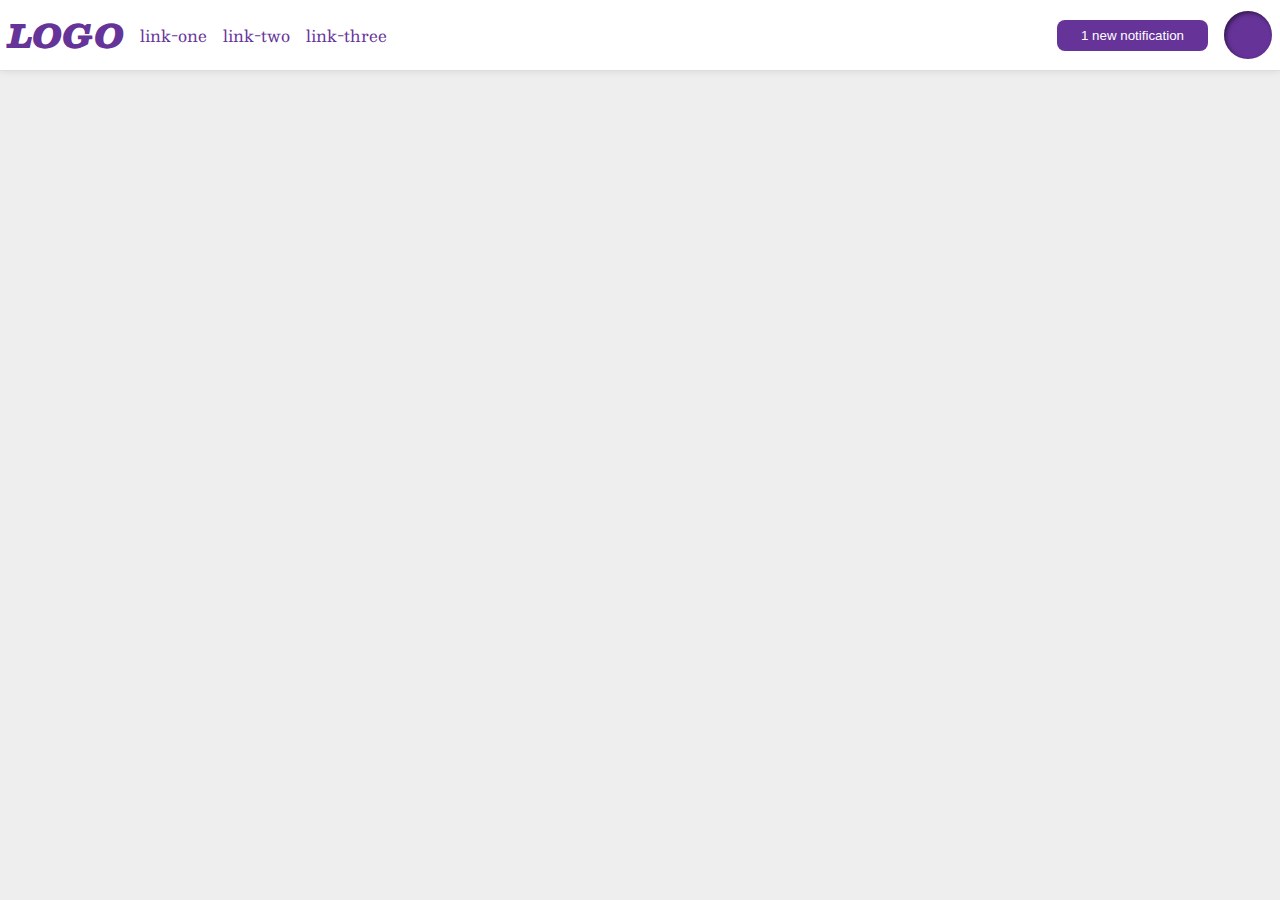
<file: flex/03-flex-header-2/index.html>
<!DOCTYPE html>
<html lang="en">
  <head>
    <meta charset="UTF-8">
    <meta http-equiv="X-UA-Compatible" content="IE=edge">
    <meta name="viewport" content="width=device-width, initial-scale=1.0">
    <title>Flex Header 2</title>
    <link rel="stylesheet" href="style.css">
  </head>
  <body>
    <div class="header">
      <div class="left-items">
        <div class="logo">
          LOGO
        </div>
        <ul class="links">
          <li><a href="google.com">link-one</a></li>
          <li><a href="google.com">link-two</a></li>
          <li><a href="google.com">link-three</a></li>
        </ul>
      </div>
      <div class="right-items">
        <button class="notifications">
          1 new notification
        </button>
        <div class="profile-image"></div>
      </div>
      
    </div>
  </body>
</html>
</file>
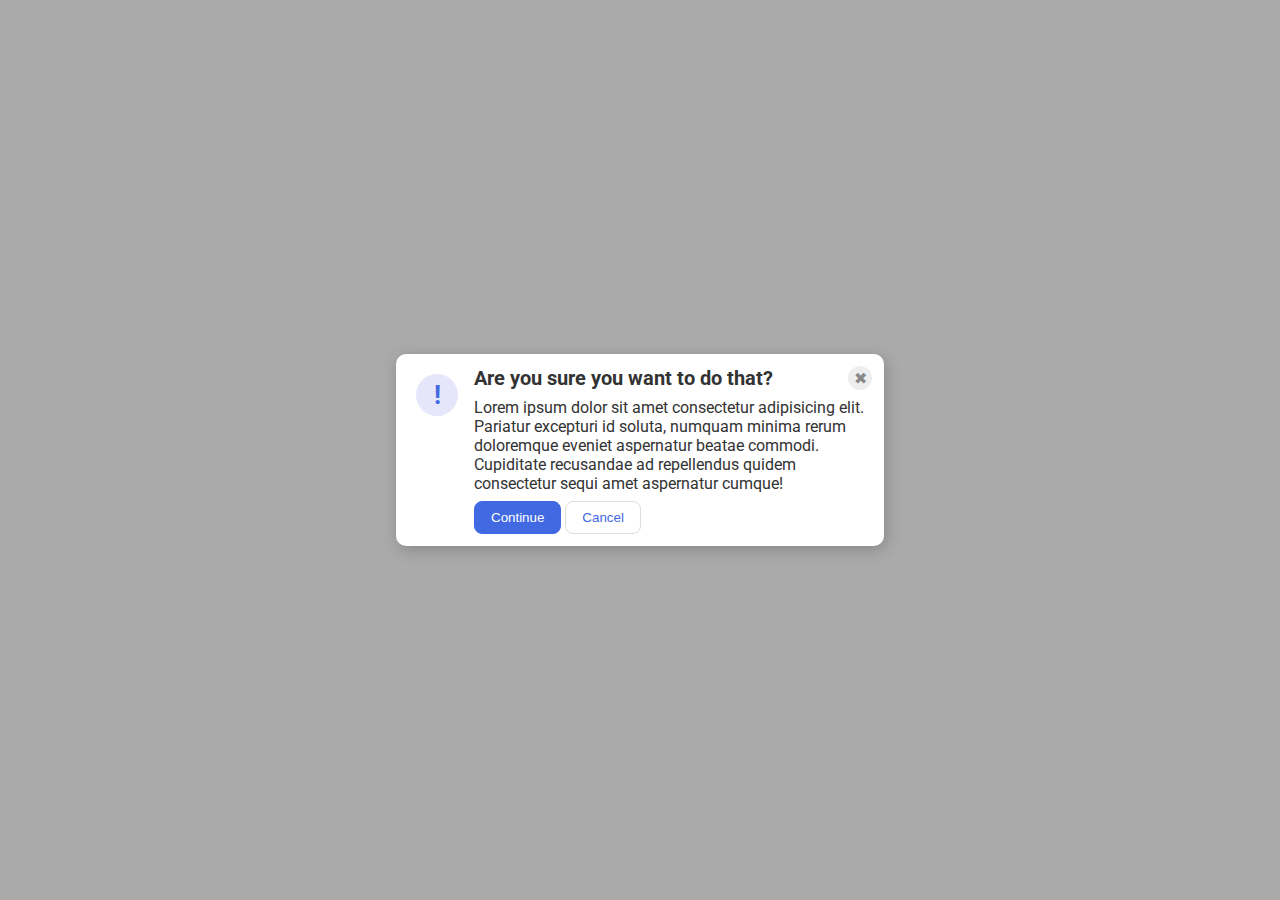
<file: flex/05-flex-modal/index.html>
<!DOCTYPE html>
<html lang="en">
  <head>
    <meta charset="UTF-8">
    <meta http-equiv="X-UA-Compatible" content="IE=edge">
    <meta name="viewport" content="width=device-width, initial-scale=1.0">
    <link rel="stylesheet" href="style.css">
    <title>Modal</title>
  </head>
  <body>
    <div class="modal">
      <div class="left">
        <div class="icon">!</div>
      </div>
      <div class="right">
        <div class="top">
          <div class="header">Are you sure you want to do that?</div>
          <div class="close-button">✖</div>
        </div>
        <div class="middle">
          <div class="text">Lorem ipsum dolor sit amet consectetur adipisicing elit. Pariatur excepturi id soluta, numquam minima rerum doloremque eveniet aspernatur beatae commodi. Cupiditate recusandae ad repellendus quidem consectetur sequi amet aspernatur cumque!</div>
        </div>
        <div class="bottom">
          <button class="continue">Continue</button>
          <button class="cancel">Cancel</button>
        </div>
      </div>
      
      
    </div>
  </body>
</html>
</file>
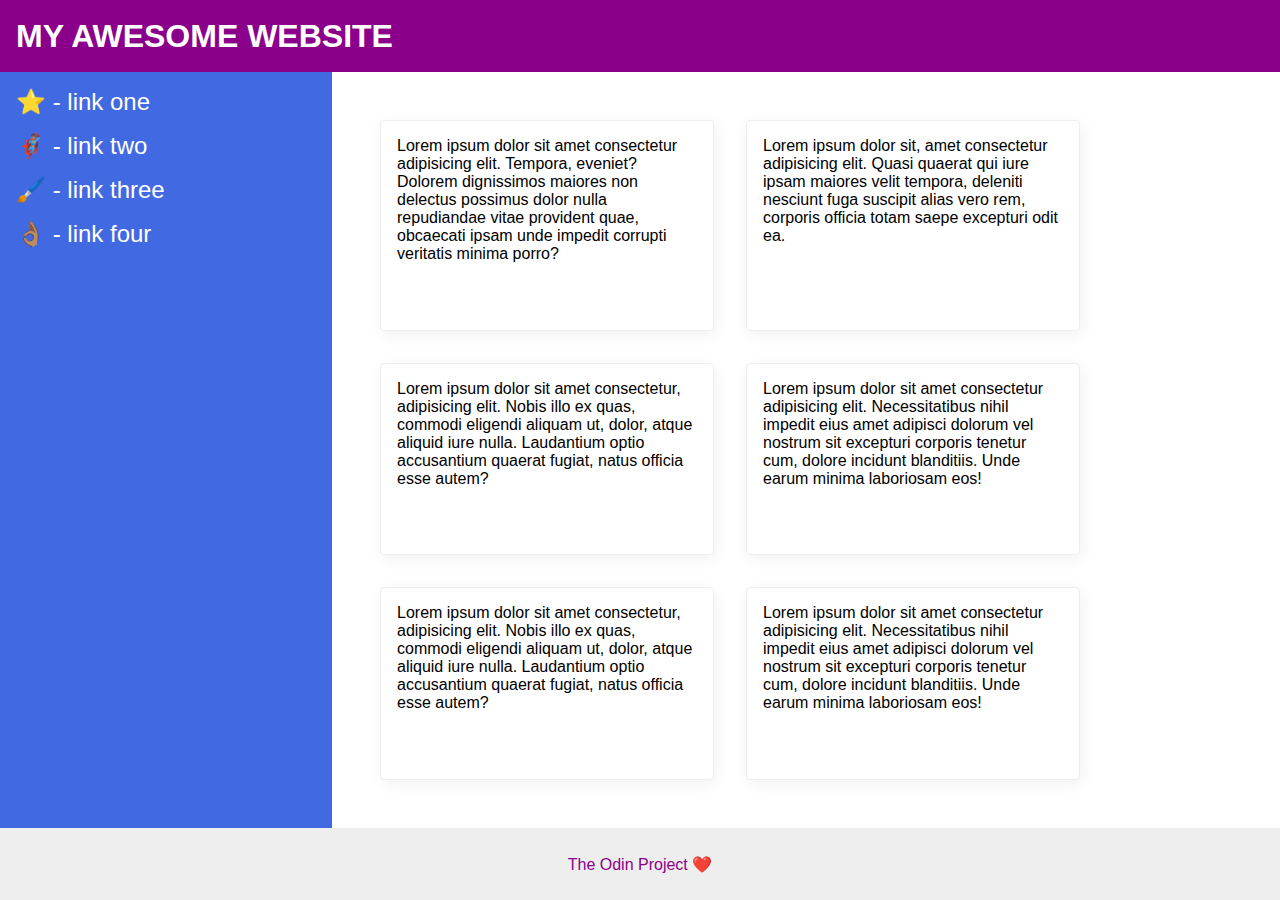
<file: flex/07-flex-layout-2/index.html>
<!DOCTYPE html>
<html lang="en">
  <head>
    <meta charset="UTF-8">
    <meta http-equiv="X-UA-Compatible" content="IE=edge">
    <meta name="viewport" content="width=device-width, initial-scale=1.0">
    <title>The Holy Grail</title>
    <link rel="stylesheet" href="style.css">
  </head>
  <body>
    <div class="header">
      MY AWESOME WEBSITE
    </div>
    
    <div class="content">
      <div class="sidebar">
        <ul>
          <li><a href="#">⭐ - link one</a></li>
          <li><a href="#">🦸🏽‍♂️ - link two</a></li>
          <li><a href="#">🖌️ - link three</a></li>
          <li><a href="#">👌🏽 - link four</a></li>
        </ul>
      </div>
      
      <div class="cards">
        <div class="card">Lorem ipsum dolor sit amet consectetur adipisicing elit. Tempora, eveniet? Dolorem dignissimos maiores non delectus possimus dolor nulla repudiandae vitae provident quae, obcaecati ipsam unde impedit corrupti veritatis minima porro?</div>
        <div class="card">Lorem ipsum dolor sit, amet consectetur adipisicing elit. Quasi quaerat qui iure ipsam maiores velit tempora, deleniti nesciunt fuga suscipit alias vero rem, corporis officia totam saepe excepturi odit ea.</div>
        <div class="card">Lorem ipsum dolor sit amet consectetur, adipisicing elit. Nobis illo ex quas, commodi eligendi aliquam ut, dolor, atque aliquid iure nulla. Laudantium optio accusantium quaerat fugiat, natus officia esse autem?</div>
        <div class="card">Lorem ipsum dolor sit amet consectetur adipisicing elit. Necessitatibus nihil impedit eius amet adipisci dolorum vel nostrum sit excepturi corporis tenetur cum, dolore incidunt blanditiis. Unde earum minima laboriosam eos!</div>
        <div class="card">Lorem ipsum dolor sit amet consectetur, adipisicing elit. Nobis illo ex quas, commodi eligendi aliquam ut, dolor, atque aliquid iure nulla. Laudantium optio accusantium quaerat fugiat, natus officia esse autem?</div>
        <div class="card">Lorem ipsum dolor sit amet consectetur adipisicing elit. Necessitatibus nihil impedit eius amet adipisci dolorum vel nostrum sit excepturi corporis tenetur cum, dolore incidunt blanditiis. Unde earum minima laboriosam eos!</div>
      </div>
      
    </div>
      <div class="footer">
        The Odin Project ❤️
      </div>
    
    
  </body>
</html>
</file>
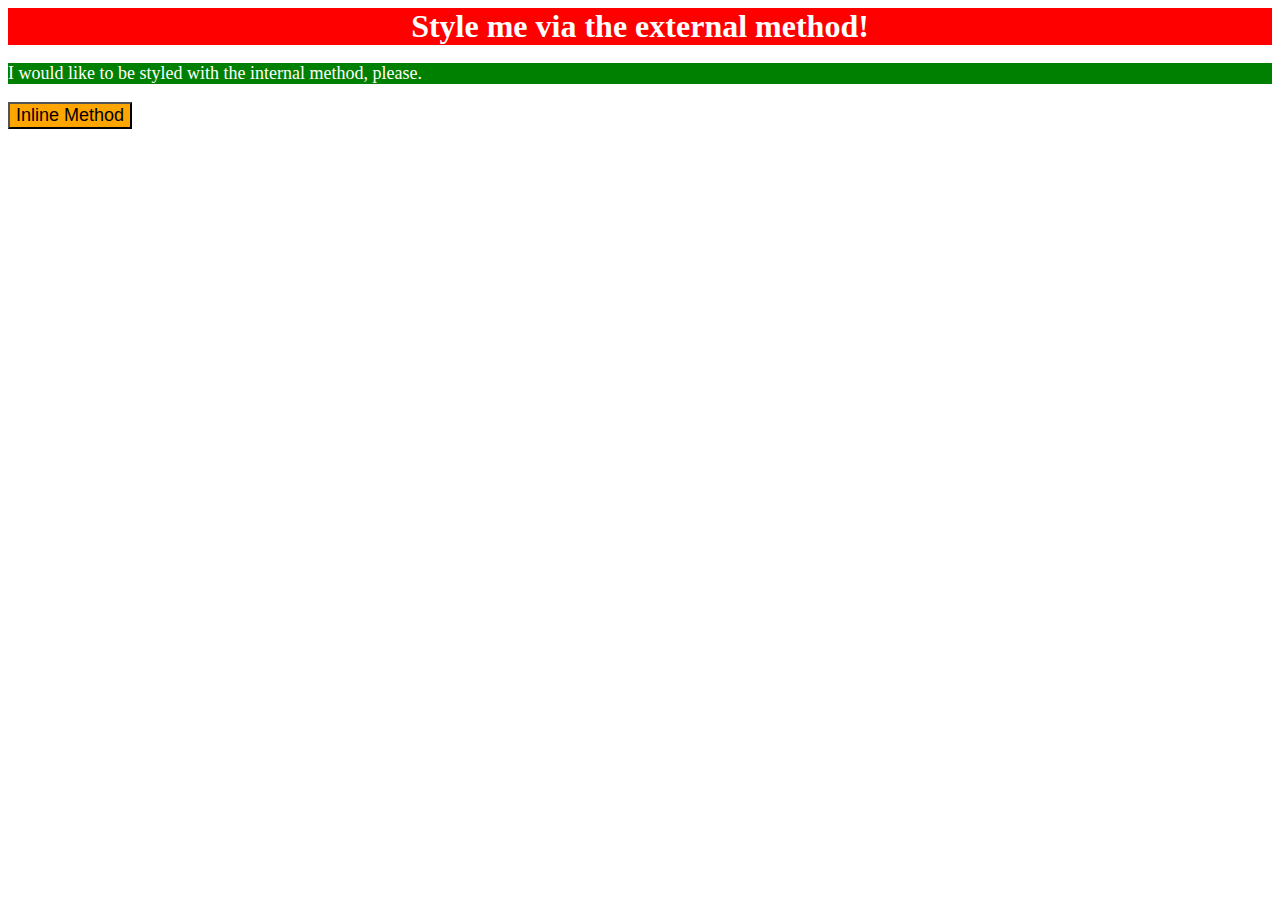
<file: foundations/01-css-methods/index.html>
<!DOCTYPE html>
<html lang="en">
  <head>
    <meta charset="UTF-8">
    <meta http-equiv="X-UA-Compatible" content="IE=edge">
    <meta name="viewport" content="width=device-width, initial-scale=1.0">
    <title>Methods for Adding CSS</title>
    <link rel="stylesheet" href="styles.css">
    <style>
      p {
        background-color: green;
        color: white;
        font-size: 18px;
      }
    </style>
  </head>
  <body>
    <div>Style me via the external method!</div>
    <p>I would like to be styled with the internal method, please.</p>
    <button style="background-color: orange; font-size: 18px">Inline Method</button>
  </body>
</html>
</file>
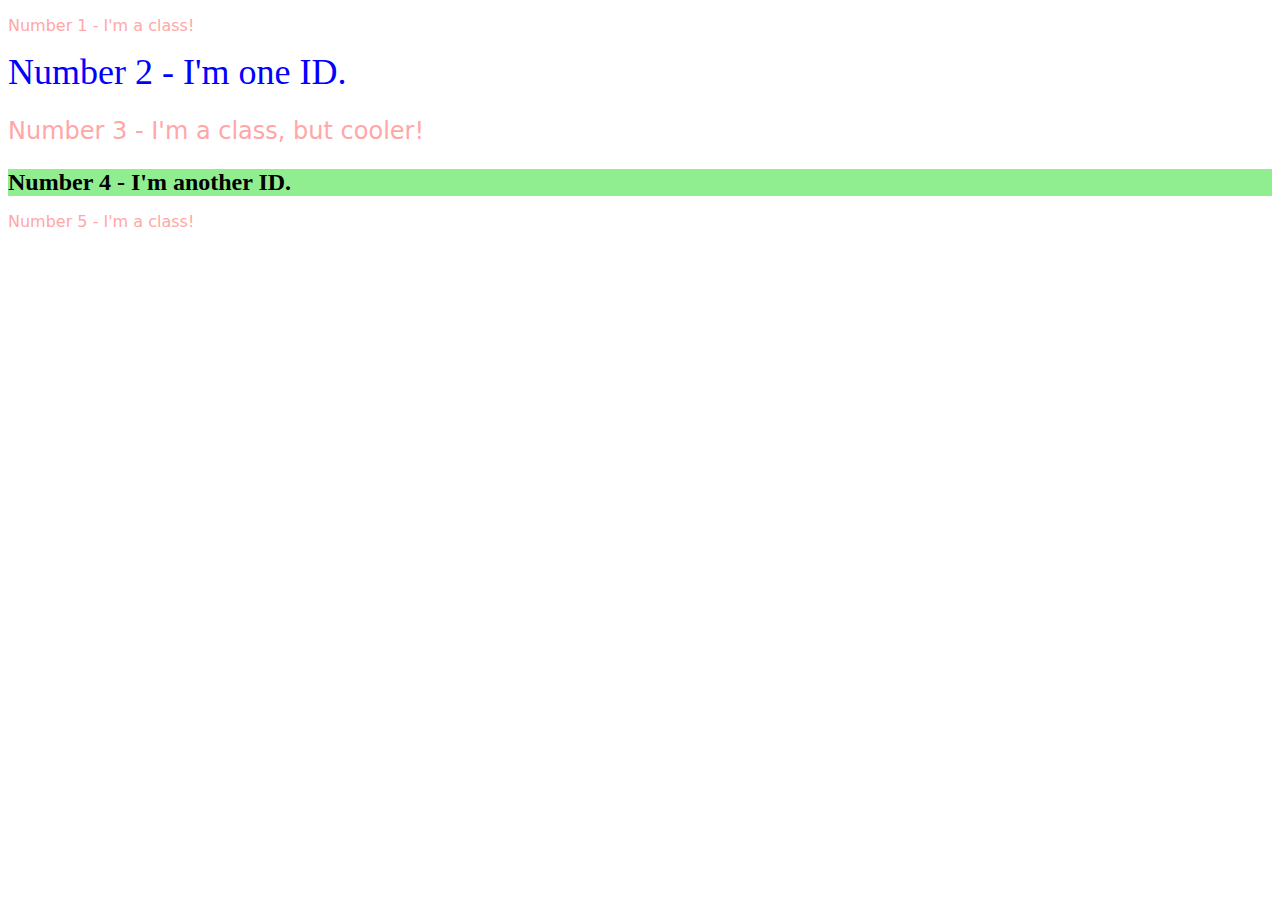
<file: foundations/02-class-id-selectors/index.html>
<!DOCTYPE html>
<html lang="en">
  <head>
    <meta charset="UTF-8">
    <meta http-equiv="X-UA-Compatible" content="IE=edge">
    <meta name="viewport" content="width=device-width, initial-scale=1.0">
    <title>Class and ID Selectors</title>
    <link rel="stylesheet" href="style.css">
  </head>
  <body>
    <p class="odd">Number 1 - I'm a class!</p>
    <div id="two">Number 2 - I'm one ID.</div>
    <p class="odd" id="three">Number 3 - I'm a class, but cooler!</p>
    <div id="four">Number 4 - I'm another ID.</div>
    <p class="odd">Number 5 - I'm a class!</p>
  </body>
</html>
</file>
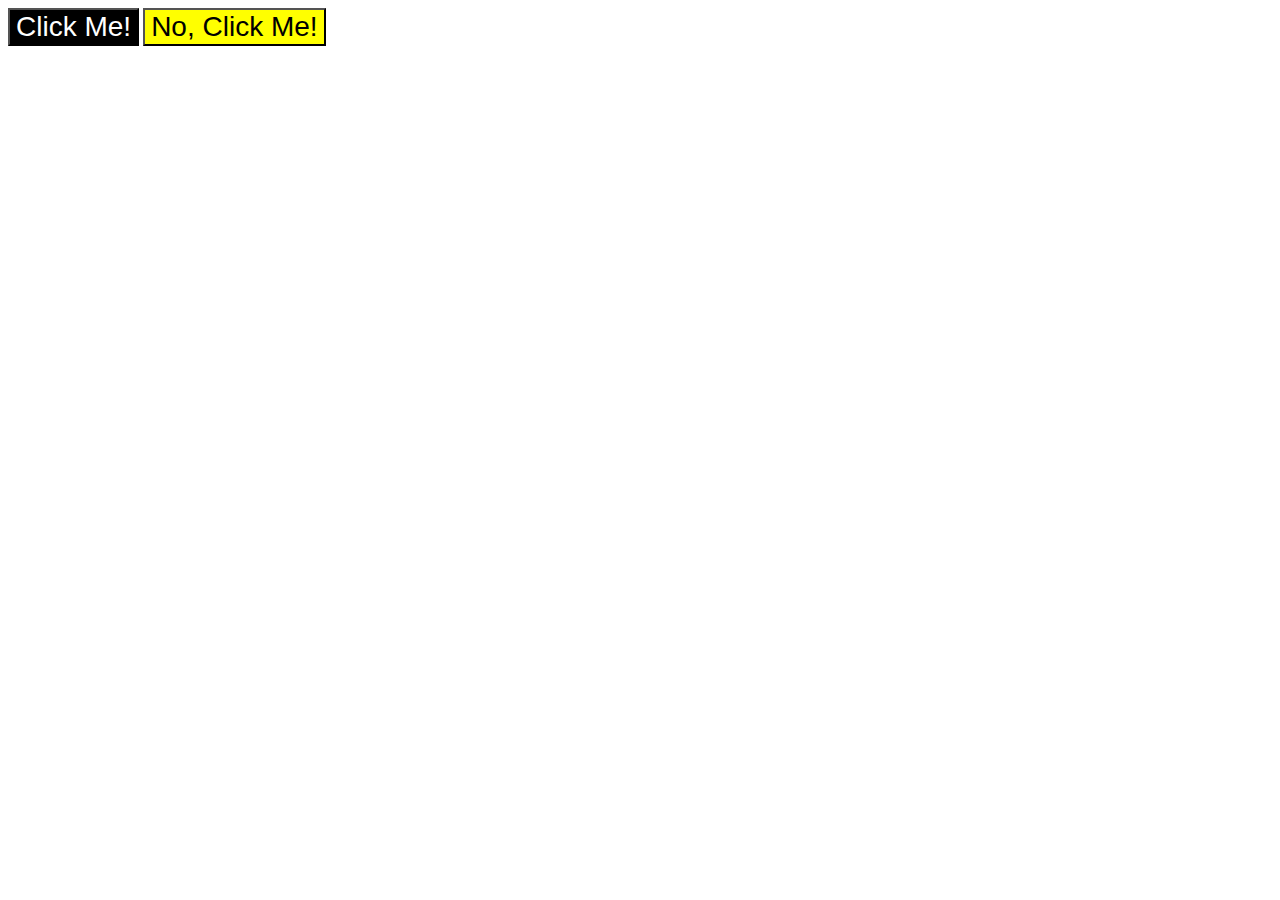
<file: foundations/03-grouping-selectors/index.html>
<!DOCTYPE html>
<html lang="en">
  <head>
    <meta charset="UTF-8">
    <meta http-equiv="X-UA-Compatible" content="IE=edge">
    <meta name="viewport" content="width=device-width, initial-scale=1.0">
    <title>Grouping Selectors</title>
    <link rel="stylesheet" href="style.css">
  </head>
  <body>
    <button class="first">Click Me!</button>
    <button class="second">No, Click Me!</button>
  </body>
</html>
</file>
<file: flex/03-flex-header-2/style.css>
/* this is some magical font-importing.  
you'll learn about it later. */
@import url('https://fonts.googleapis.com/css2?family=Besley:ital,wght@0,400;1,900&display=swap');

body {
  margin: 0;
  background: #eee;
  font-family: Besley, serif;
}

.header {
  background: white;
  border-bottom: 1px solid #ddd;
  box-shadow: 0 0 8px rgba(0,0,0,.1);
  display: flex;
  justify-content: space-between;
  padding: 8px;
}

.profile-image {
  background: rebeccapurple;
  box-shadow: inset 2px 2px 4px rgba(0,0,0,.5);
  border-radius: 50%;
  width: 48px;
  height: 48px;
}

.logo {
  color: rebeccapurple;
  font-size: 32px;
  font-weight: 900;
  font-style: italic;
}

button {
  border: none;
  border-radius: 8px;
  background: rebeccapurple;
  color: white;
  padding: 8px 24px;
}

a {
  /* this removes the line under our links */
  text-decoration: none;
  color: rebeccapurple;
}

ul {
  list-style-type: none;
  display: flex;
  margin: 0;
  padding: 0;
  gap: 16px;
}

.left-items, .right-items {
  display: flex;
  align-items: center;
  gap: 16px;
  
}
</file>
<file: flex/05-flex-modal/style.css>
@import url('https://fonts.googleapis.com/css2?family=Roboto:wght@400;700&display=swap');

html, body {
  height: 100%;
}

body {
  font-family: Roboto, sans-serif;
  margin: 0;
  background: #aaa;
  color: #333;
  /* I'll give you this one for free lol */
  display: flex;
  align-items: center;
  justify-content: center;
}

.modal {
  background: white;
  width: 480px;
  border-radius: 10px;
  box-shadow: 2px 4px 16px rgba(0,0,0,.2);
  display: flex;
  padding: 4px;
}

.icon {
  color: royalblue;
  font-size: 26px;
  font-weight: 700;
  background: lavender;
  width: 42px;
  height: 42px;
  border-radius: 50%;
  display: flex;
  align-items: center;
  justify-content: center;
}

.close-button {
  background: #eee;
  border-radius: 50%;
  color: #888;
  font-weight: 400;
  font-size: 16px;
  height: 24px;
  width: 24px;
  display: flex;
  align-items: center;
  justify-content: center;
}

button {
  padding: 8px 16px;
  border-radius: 8px;
}

button.continue {
  background: royalblue;
  border: 1px solid royalblue;
  color: white;
}

button.cancel {
  background: white;
  border: 1px solid #ddd;
  color: royalblue;
}

.left {
  padding: 16px;
  justify-content: center;
}

.right {
  display: flex;
  flex-direction: column;
  padding: 8px 8px 8px 0;
  gap: 8px;
}

.top {
  display: flex;
  flex-direction: row;
  justify-content: space-between;
  align-items: center;
}

.bottom {
  display: flex;
  gap: 4px;
}

.header {
  font-weight: bold;
  font-size: 20px;
}
</file>
<file: flex/07-flex-layout-2/style.css>
body {
  font-family: -apple-system, BlinkMacSystemFont, 'Segoe UI', Roboto, Oxygen, Ubuntu, Cantarell, 'Open Sans', 'Helvetica Neue', sans-serif;
  margin: 0;
  min-height: 100vh;
  display: flex;
  flex-direction: column;
  /* justify-content: space-between; */
}

.header {
  height: 72px;
  background: darkmagenta;
  color: white;
  font-size: 32px;
  font-weight: 900;
  display: flex;
  /* margin: 0; */
  padding: 0 16px;
  align-items: center;
}

.content {
  flex: 1;
  display: flex;
}

.footer {
  display: flex;
  height: 72px;
  background: #eee;
  color: darkmagenta;
  align-items: center;
  justify-content: center;
}

.sidebar {
  width: 300px;
  background: royalblue;
  flex-shrink: 0;
  padding: 16px;
}

.card {
  border: 1px solid #eee;
  box-shadow: 2px 4px 16px rgba(0,0,0,.06);
  border-radius: 4px;
  padding: 16px;
  margin: 16px;
  width: 300px;
}

.cards {
  display: flex;
  padding: 32px;
  flex-wrap: wrap;
}

a {
  text-decoration: none;
  color: white;
  font-size: 24px;
}

ul {
  list-style: none;
  margin: 0;
  padding: 0;
}

li {
  margin-bottom: 16px;
}
</file>
<file: foundations/01-css-methods/styles.css>
div {
    background-color: red;
    color: white;
    font-size: 32px;
    text-align: center;
    font-weight: bold;
}
</file>
<file: foundations/02-class-id-selectors/style.css>
.odd {
    color: #ffa7a7;
    font-family: 'Verdana','DejaVu Sans',sans-serif;
}

#three {
    font-size:24px;
}

#two {
    color: blue;
    font-size: 36px;
}

#four {
    background-color: lightgreen;
    font-size: 24px;
    font-weight: bold;
}
</file>
<file: foundations/03-grouping-selectors/style.css>
button {
    font-size: 28px;
    font-family: 'Helvetica', 'Times New Roman',sans-serif;
}

.first {
    background-color: black;
    color: white;
}

.second {
    background-color: yellow;
}
</file>
